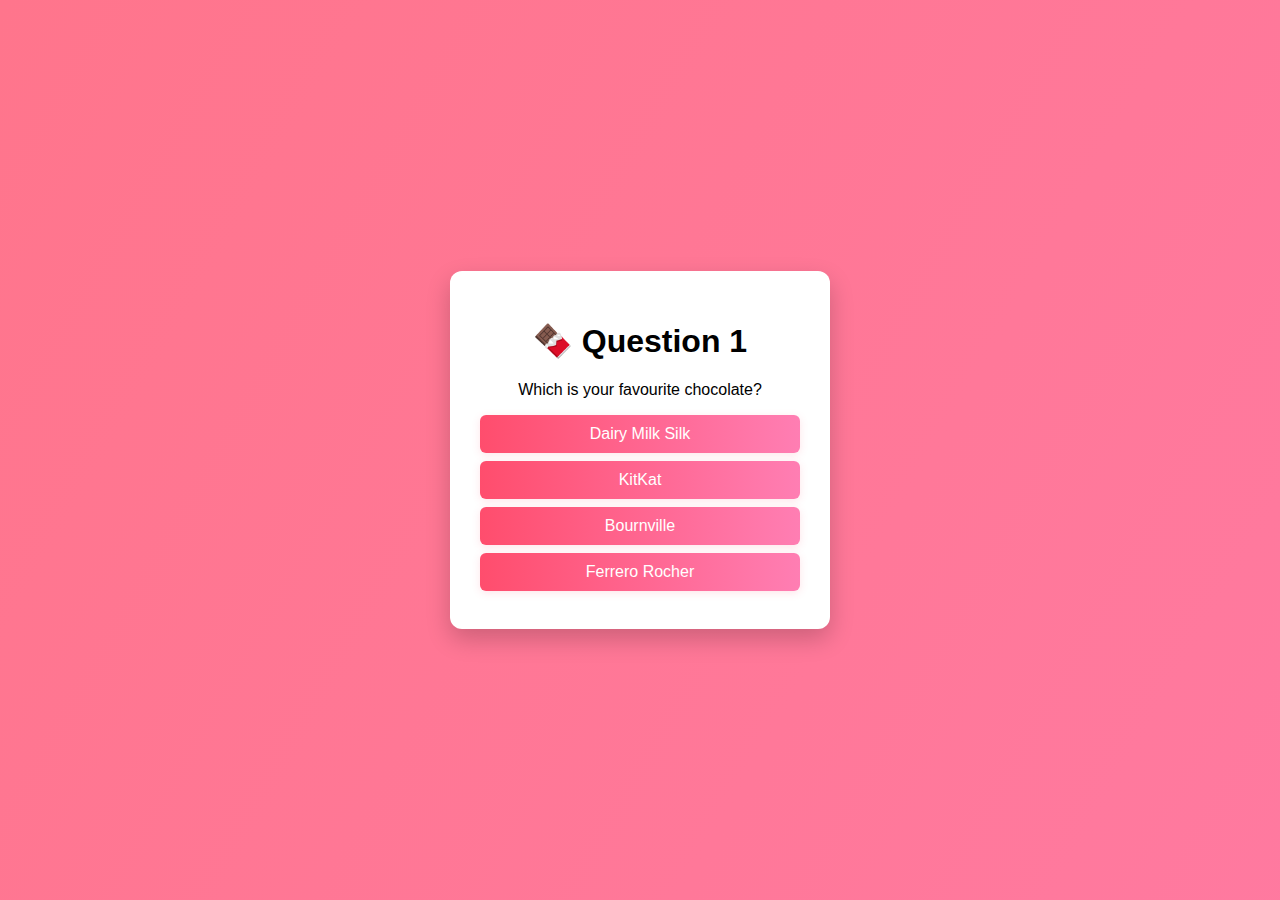
<file: index.html>
<!DOCTYPE html>
<html>
<head>
    <title>Question 1</title>
    <link rel="stylesheet" href="style.css">
</head>
<body>
    <div class="card fade-in">
        <h1>🍫 Question 1</h1>
        <p>Which is your favourite chocolate?</p>

        <button onclick="nextPage()">Dairy Milk Silk</button>
        <button onclick="nextPage()">KitKat</button>
        <button onclick="nextPage()">Bournville</button>
        <button onclick="nextPage()">Ferrero Rocher</button>
    </div>

    <script>
        function nextPage() {
            window.location.href = "page2.html";
        }
    </script>
</body>
</html>
</file>
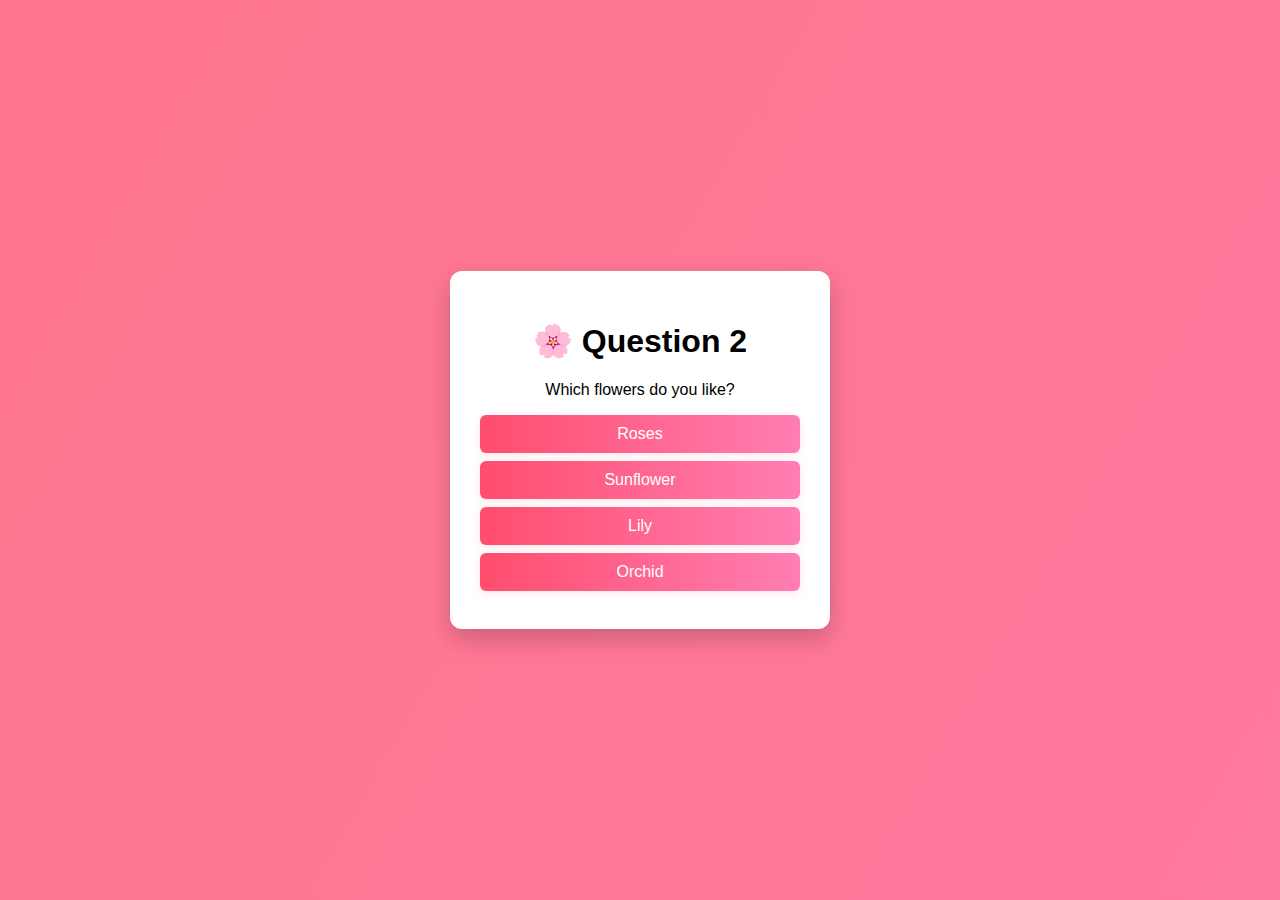
<file: page2.html>
<!DOCTYPE html>
<html>
<head>
    <title>Question 2</title>
    <link rel="stylesheet" href="style.css">
</head>
<body>
    <div class="card slide-in">
        <h1>🌸 Question 2</h1>
        <p>Which flowers do you like?</p>

        <button onclick="nextPage()">Roses</button>
        <button onclick="nextPage()">Sunflower</button>
        <button onclick="nextPage()">Lily</button>
        <button onclick="nextPage()">Orchid</button>
    </div>

    <script>
        function nextPage() {
            window.location.href = "page3.html";
        }
    </script>
</body>
</html>
</file>
<file: style.css>
body {
    font-family: Arial, sans-serif;
    background: linear-gradient(120deg, #ff758c, #ff7eb3);
    background-size: 200% 200%;
    animation: gradientMove 6s ease-in-out infinite;
    display: flex;
    justify-content: center;
    align-items: center;
    height: 100vh;
    margin: 0;
    position: relative;
    overflow: hidden;
}

@keyframes gradientMove {
    0% {background-position: 0% 50%;}
    50% {background-position: 100% 50%;}
    100% {background-position: 0% 50%;}
}

.card {
    background: white;
    padding: 30px;
    border-radius: 12px;
    text-align: center;
    box-shadow: 0 10px 25px rgba(0,0,0,0.2);
    width: 320px;
    position: relative;
    z-index: 1;
    animation: fadeZoomIn 1.2s cubic-bezier(.68,-0.55,.27,1.55);
}

@keyframes fadeZoomIn {
    0% {opacity: 0; transform: scale(0.7) translateY(40px);}
    60% {opacity: 1; transform: scale(1.05) translateY(-10px);}
    100% {opacity: 1; transform: scale(1) translateY(0);}
}

button {
    display: block;
    width: 100%;
    margin: 8px 0;
    padding: 10px;
    border: none;
    border-radius: 6px;
    background: linear-gradient(90deg, #ff4d6d 0%, #ff7eb3 100%);
    box-shadow: 0 2px 8px rgba(255,76,109,0.15);
    color: white;
    font-size: 16px;
    cursor: pointer;
    transition: 0.3s;
    position: relative;
    overflow: hidden;
}

button:after {
    content: '';
    position: absolute;
    left: 50%;
    top: 50%;
    width: 0;
    height: 0;
    background: rgba(255,255,255,0.4);
    border-radius: 100%;
    transform: translate(-50%, -50%);
    transition: width 0.4s ease, height 0.4s ease;
    z-index: 0;
}

button:active:after {
    width: 120px;
    height: 120px;
    transition: 0s;
}

button span {
    position: relative;
    z-index: 1;
}

button:hover {
    transform: scale(1.05);
    box-shadow: 0 4px 16px rgba(255,76,109,0.25);
}

.fade-in { animation: fadeIn 1s ease-in; }
.slide-in { animation: slideIn 1s ease-out; }
.zoom-in { animation: zoomIn 0.8s ease-in-out; }

@keyframes fadeIn { from {opacity:0;} to {opacity:1;} }
@keyframes slideIn { from {transform:translateX(-100%);} to {transform:translateX(0);} }
@keyframes zoomIn { from {transform:scale(0.5); opacity:0;} to {transform:scale(1); opacity:1;} }

.message {
    margin-top: 15px;
    font-weight: bold;
    color: #333;
}

.hearts {
    position: fixed;
    width: 100%;
    height: 100%;
    top: 0;
    left: 0;
    overflow: hidden;
    z-index: 0;
}

.hearts::before,
.hearts::after {
    content: "💖 💕 💗 💘 💓 💞";
    position: absolute;
    width: 100%;
    font-size: 24px;
    animation: floatHearts 15s linear infinite;
    opacity: 0.6;
}

.hearts::after {
    animation-delay: 7s;
    font-size: 30px;
}

@keyframes floatHearts {
    0% { transform: translateY(100vh) translateX(0); }
    100% { transform: translateY(-10vh) translateX(50px); }
}

/* Floating hearts animation */
.heart {
    position: absolute;
    width: 32px;
    height: 32px;
    background: none;
    font-size: 32px;
    pointer-events: none;
    animation: floatHeart 8s infinite linear;
}

@keyframes floatHeart {
    0% { opacity: 0; transform: translateY(100vh) scale(0.8) rotate(-10deg); }
    10% { opacity: 1; }
    100% { opacity: 0; transform: translateY(-100vh) scale(1.2) rotate(10deg); }
}

body {
    position: relative;
    overflow: hidden;
}

/* Spread hearts randomly using nth-child selectors */
.heart:nth-child(2)  { left: 5vw;  top: 10vh; }
.heart:nth-child(3)  { left: 15vw; top: 60vh; }
.heart:nth-child(4)  { left: 25vw; top: 30vh; }
.heart:nth-child(5)  { left: 35vw; top: 80vh; }
.heart:nth-child(6)  { left: 45vw; top: 20vh; }
.heart:nth-child(7)  { left: 55vw; top: 70vh; }
.heart:nth-child(8)  { left: 65vw; top: 40vh; }
.heart:nth-child(9)  { left: 75vw; top: 90vh; }
.heart:nth-child(10) { left: 85vw; top: 50vh; }
.heart:nth-child(11) { left: 95vw; top: 15vh; }
.heart:nth-child(12) { left: 10vw; top: 85vh; }
.heart:nth-child(13) { left: 20vw; top: 55vh; }
.heart:nth-child(14) { left: 30vw; top: 25vh; }
.heart:nth-child(15) { left: 40vw; top: 75vh; }
.heart:nth-child(16) { left: 50vw; top: 35vh; }
.heart:nth-child(17) { left: 60vw; top: 65vh; }
.heart:nth-child(18) { left: 70vw; top: 95vh; }
.heart:nth-child(19) { left: 80vw; top: 45vh; }
.heart:nth-child(20) { left: 90vw; top: 5vh; }
</file>
